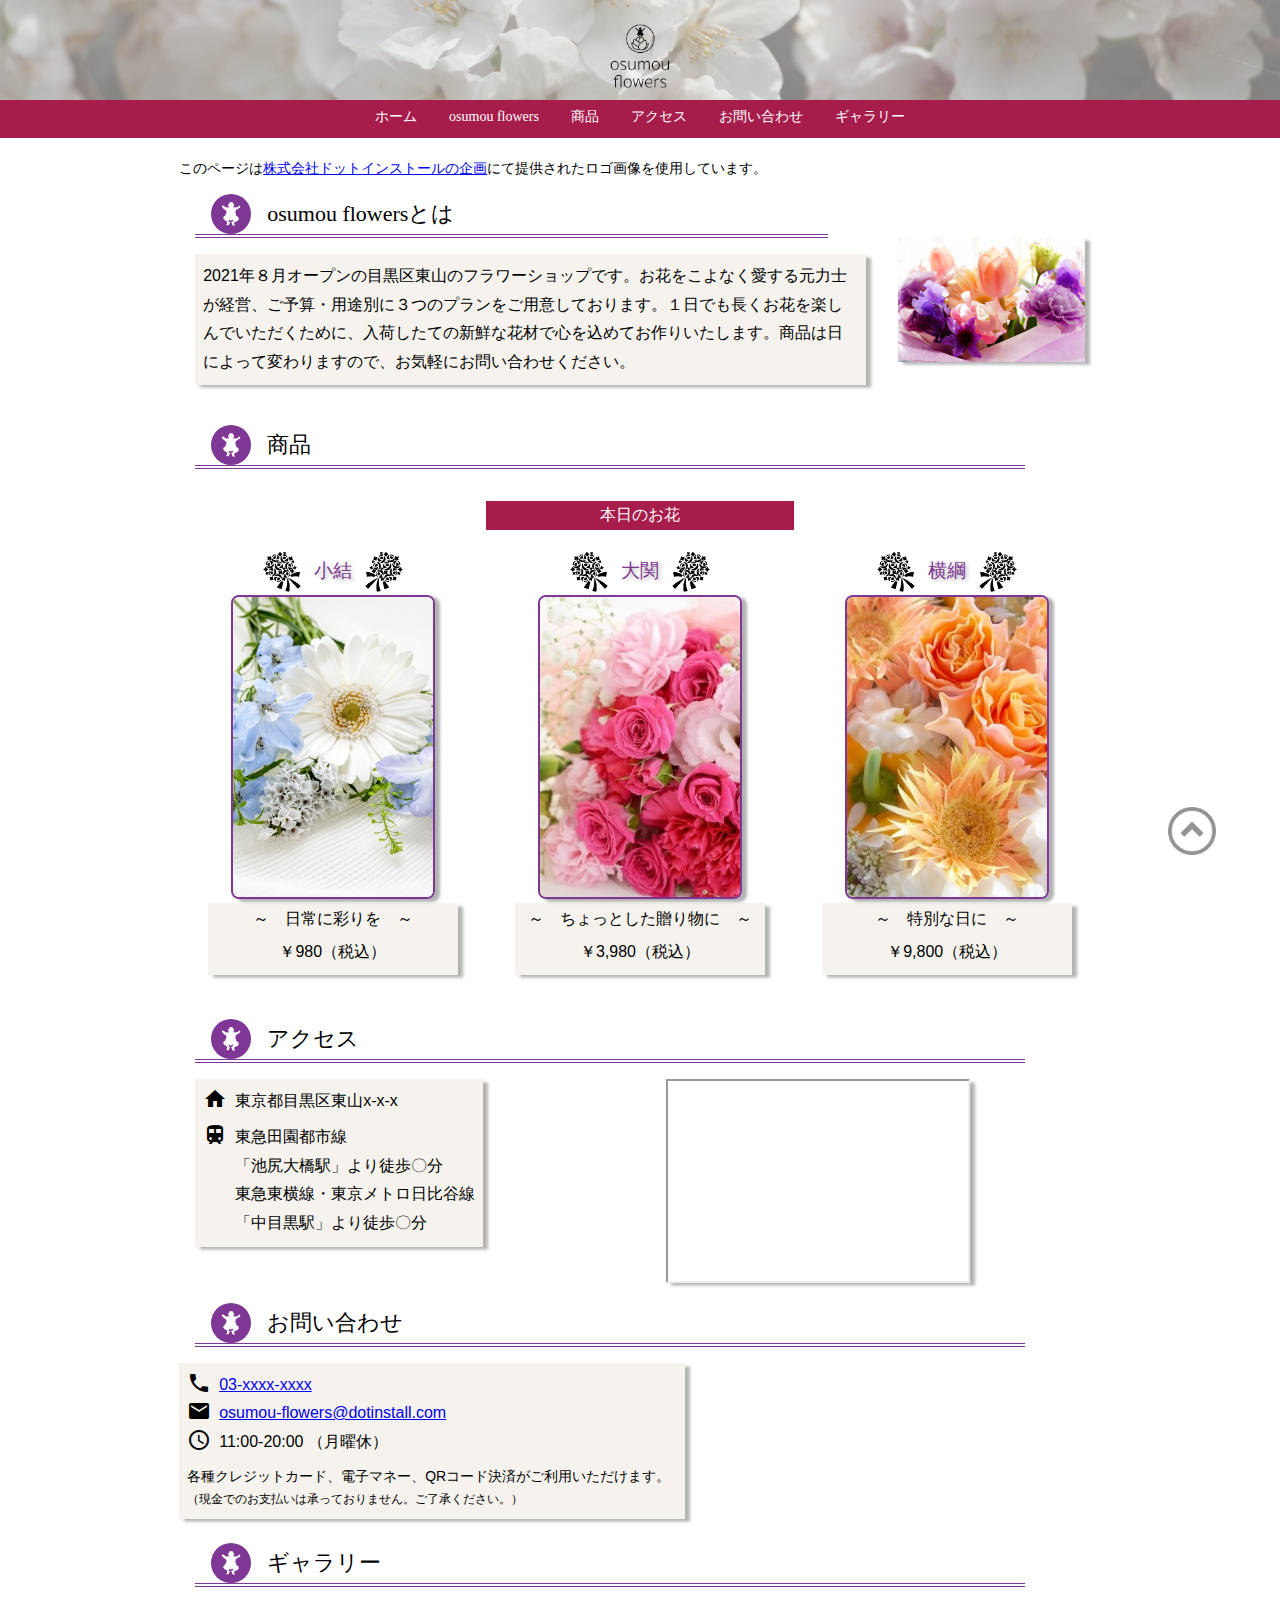
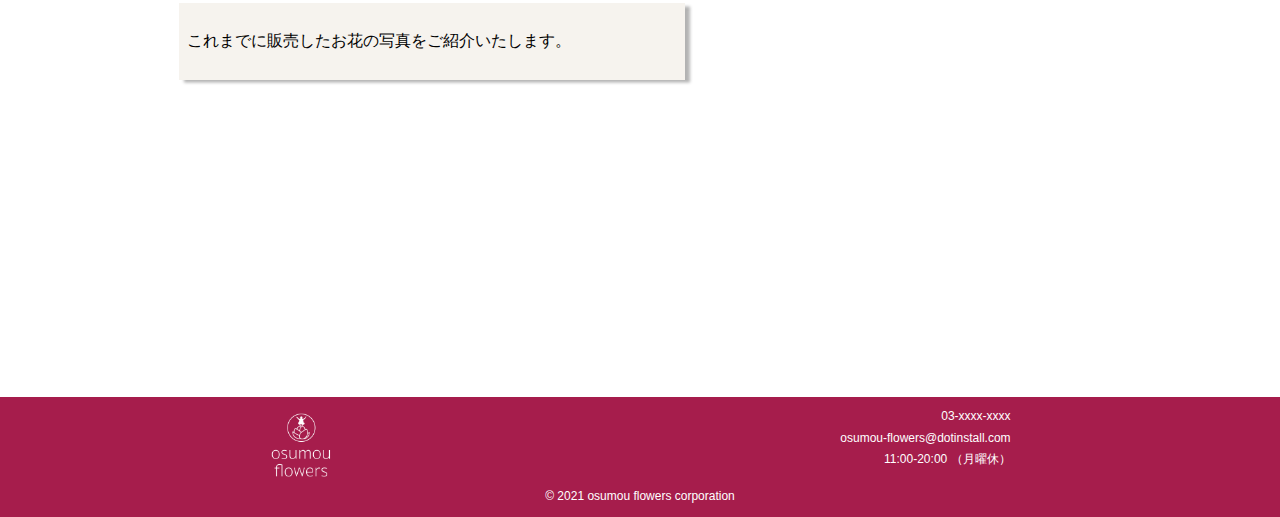
<file: index.html>
<!DOCTYPE html>
<html lang="ja">
 <head>
  <meta charset="utf-8">
  <meta name="viewport" content="width=device-width, initial-scale=1">
  <title>目黒区東山のお花屋さん - osumou flowers</title>
  <link href="https://fonts.googleapis.com/icon?family=Material+Icons" rel="stylesheet">
  <link rel="stylesheet" href="css/styles.css">
  <link rel="icon" href="favicon.ico">
 </head>

 <body>

  <header>
    <div class="bg">
    </div>
    
    <div class="header-contents">

      <div class="header-image">
        <img src="img/logo_black_square.png" alt="ヘッダーロゴ">
      </div>
      
      <div class="sp-menu">  
       <span class="material-icons" id="open">list</span>
      </div>

    </div>

    <div class="pc-menu">
      
      <ul id="nav">
        <li><a href="#">ホーム</a></li>
        <li><a href="#about">osumou flowers</a></li>
        <li><a href="#product">商品</a></li>
        <li><a href="#access">アクセス</a></li>
        <li><a href="#contact">お問い合わせ</a></li>
        <li><a href="gallery/index.html">ギャラリー</a></li>
      </ul>
      
    </div>

  </header>
  
  <div class="overlay">
    <span class="material-icons" id="close">close</span>
    <ul id="nav">
      <li><a href="#">ホーム</a></li>
      <li><a href="#about">osumou flowers</a></li>
      <li><a href="#product">商品</a></li>
      <li><a href="#access">アクセス</a></li>
      <li><a href="#contact">お問い合わせ</a></li>
      <li><a href="gallery/index.html">ギャラリー</a></li>
    </ul>
    
  </div>

<div class="container">

  <main>

    <p>このページは<a href="https://note.com/dotinstall/n/n4fd732126032">株式会社ドットインストールの企画</a>にて提供されたロゴ画像を使用しています。</p>

  <div class="top-wrapper">
    
    <section class id="about">
      <div class="sub-title">
        <img src="img/favicon_white.png" alt="ロゴ">
        <h2>osumou flowersとは</h2>
      </div>
      <p>2021年８月オープンの目黒区東山のフラワーショップです。お花をこよなく愛する元力士が経営、ご予算・用途別に３つのプランをご用意しております。１日でも長くお花を楽しんでいただくために、入荷したての新鮮な花材で心を込めてお作りいたします。商品は日によって変わりますので、お気軽にお問い合わせください。</p>
      
    </section>

    <div class="top-image">
      <img src="img/topimage.jpg">
    </div>

  </div>

   <section class id="product">

    <div class="pc-subtitle">
      <div class="sub-title">
        <img src="img/favicon_white.png" alt="ロゴ">
        <h2>商品</h2>
      </div>
    </div>

    <div class="product-subtitle">
      <p>本日のお花</p>
    </div>
   
    <div class="product-wrapper">
      <div class="introduction">
        <div class="introduction-title">
          <img src="img/bouqueticon.png" alt="花束のアイコン">
          <h3>小結</h3>
          <img src="img/bouqueticon2.png" alt="花束のアイコン">
       </div>
  
         <img src="img/flowers1.jpg" class="animate">
  
        <div class="product-info">
          <p>～&emsp;日常に彩りを&emsp;～</p>
          <p>￥980（税込）
        </div>
      </div>

      <div class="introduction">
        <div class="introduction-title">
          <img src="img/bouqueticon.png" alt="花束のアイコン">
          <h3>大関</h3>
          <img src="img/bouqueticon2.png" alt="花束のアイコン">
       </div>
  
        <img src="img/flowers2.jpg" class="animate">
  
        <div class="product-info">
         <p>～&emsp;ちょっとした贈り物に&emsp;～</p>
         <p>￥3,980（税込）
        </div>
      </div>

      <div class="introduction">
        <div class="introduction-title">
          <img src="img/bouqueticon.png" alt="花束のアイコン">
          <h3>横綱</h3>
          <img src="img/bouqueticon2.png" alt="花束のアイコン">
        </div>
  
        <img src="img/flowers3.jpg" class="animate">
  
        <div class="product-info">
         <p>～&emsp;特別な日に&emsp;～</p>
         <p>￥9,800（税込）
        </div>
      </div>
    </div>
  </section>

  <section class id="access">

    <div class="pc-subtitle">
     <div class="sub-title">
      <img src="img/favicon_white.png" alt="ロゴ">
      <h2>アクセス</h2>
     </div>
    </div>
    
    <div class="access-wrapper">
     <div class="access-info">
      <div class="adress">
        <span class="material-icons">
            home
        </span>
            
        <p>東京都目黒区東山x-x-x</p>
      </div>
        
      <div class="transportation">
       <span class="material-icons">
            train
       </span>
          <p>東急田園都市線<br>「池尻大橋駅」より徒歩〇分<br>東急東横線・東京メトロ日比谷線<br>「中目黒駅」より徒歩〇分</p>
      </div>
  
     </div>
  
      <div class="iframe-wrap">
        <iframe src="https://www.google.com/maps/embed?pb=!1m18!1m12!1m3!1d6484.426449724408!2d139.6862490742785!3d35.647117920808654!2m3!1f0!2f0!3f0!3m2!1i1024!2i768!4f13.1!3m3!1m2!1s0x6018f4ad501810c5%3A0xa6891c9764a2651b!2z44CSMTUzLTAwNDMg5p2x5Lqs6YO955uu6buS5Yy65p2x5bGx!5e0!3m2!1sja!2sjp!4v1629513543456!5m2!1sja!2sjp" 
        <!-- width="600" height="450"  -->
        style="border:0;" allowfullscreen="" loading="lazy"></iframe>
      </div>
    </div>

   </section>

   <section class id="contact">

   <div class="pc-subtitle">
    <div class="sub-title">
      <img src="img/favicon_white.png" alt="ロゴ">
      <h2>お問い合わせ</h2>
    </div>
  </div>
    <div class="contact-info">
      <div class="contact-details">

      
      <div class="telephone">
        <span class="material-icons">
          call
          </span>
        <p><a href="tel:03xxxxxxxx">03-xxxx-xxxx</a></p>
      </div>
  
      <div class="email">
        <span class="material-icons">
          email
        </span>
        <p><a href="mailto:osumou-flowers@dotinstall.com">osumou-flowers@dotinstall.com</a></p>
      </div>

      <div class="business-hour">
        <span class="material-icons">
          schedule
          </span>
        <p>11:00-20:00 （月曜休）</p>
      </div>
      
      <div class="note">
       <p>各種クレジットカード、電子マネー、QRコード決済がご利用いただけます。</p>
       <p>（現金でのお支払いは承っておりません。ご了承ください。）</p>
      </div>
     
     </div>
    </div>
    
  </section>

  <section class id="gallery">

    <div class="pc-subtitle">
     <div class="sub-title">
        <img src="img/favicon_white.png" alt="ロゴ">
        <h2>ギャラリー</h2>
     </div>
    </div>

    <div class="gallery-info">
      <div class="gallery-details">
      <p>これまでに販売したお花の写真をご紹介いたします。</p>
      </div>

    </div>

    <div class="gallery-photo">
      <a href="gallery/index.html"><img src="img/gallery1.jpg" class="animate"></a>
      <a href="gallery/index.html"><img src="img/gallery2.jpg" class="animate"></a>
      <a href="gallery/index.html"><img src="img/gallery3.jpg" class="animate"></a>
    </div>
    
   </section>

   <div class="button">
    <a href="#top"><img src="img/arrowicon.png" alt="矢印のアイコン"></a>
   </div>

 </main>

 <footer>
   <div class="footer-top">
     <div class="footer-image">
        <img src="img/logo_white_square.png" alt="ヘッダーロゴ">
     </div>
  
     <div class="footer-info">
        <p>03-xxxx-xxxx</p>
        <p>osumou-flowers@dotinstall.com</p>
        <p>11:00-20:00 （月曜休）</p>
      </div>
    </div>

    <div class="copyright">
      &copy; 2021 osumou flowers corporation
    </div>
 </footer>
</div>

 <script src="js/main.js"></script>
</body>

</html>
</file>
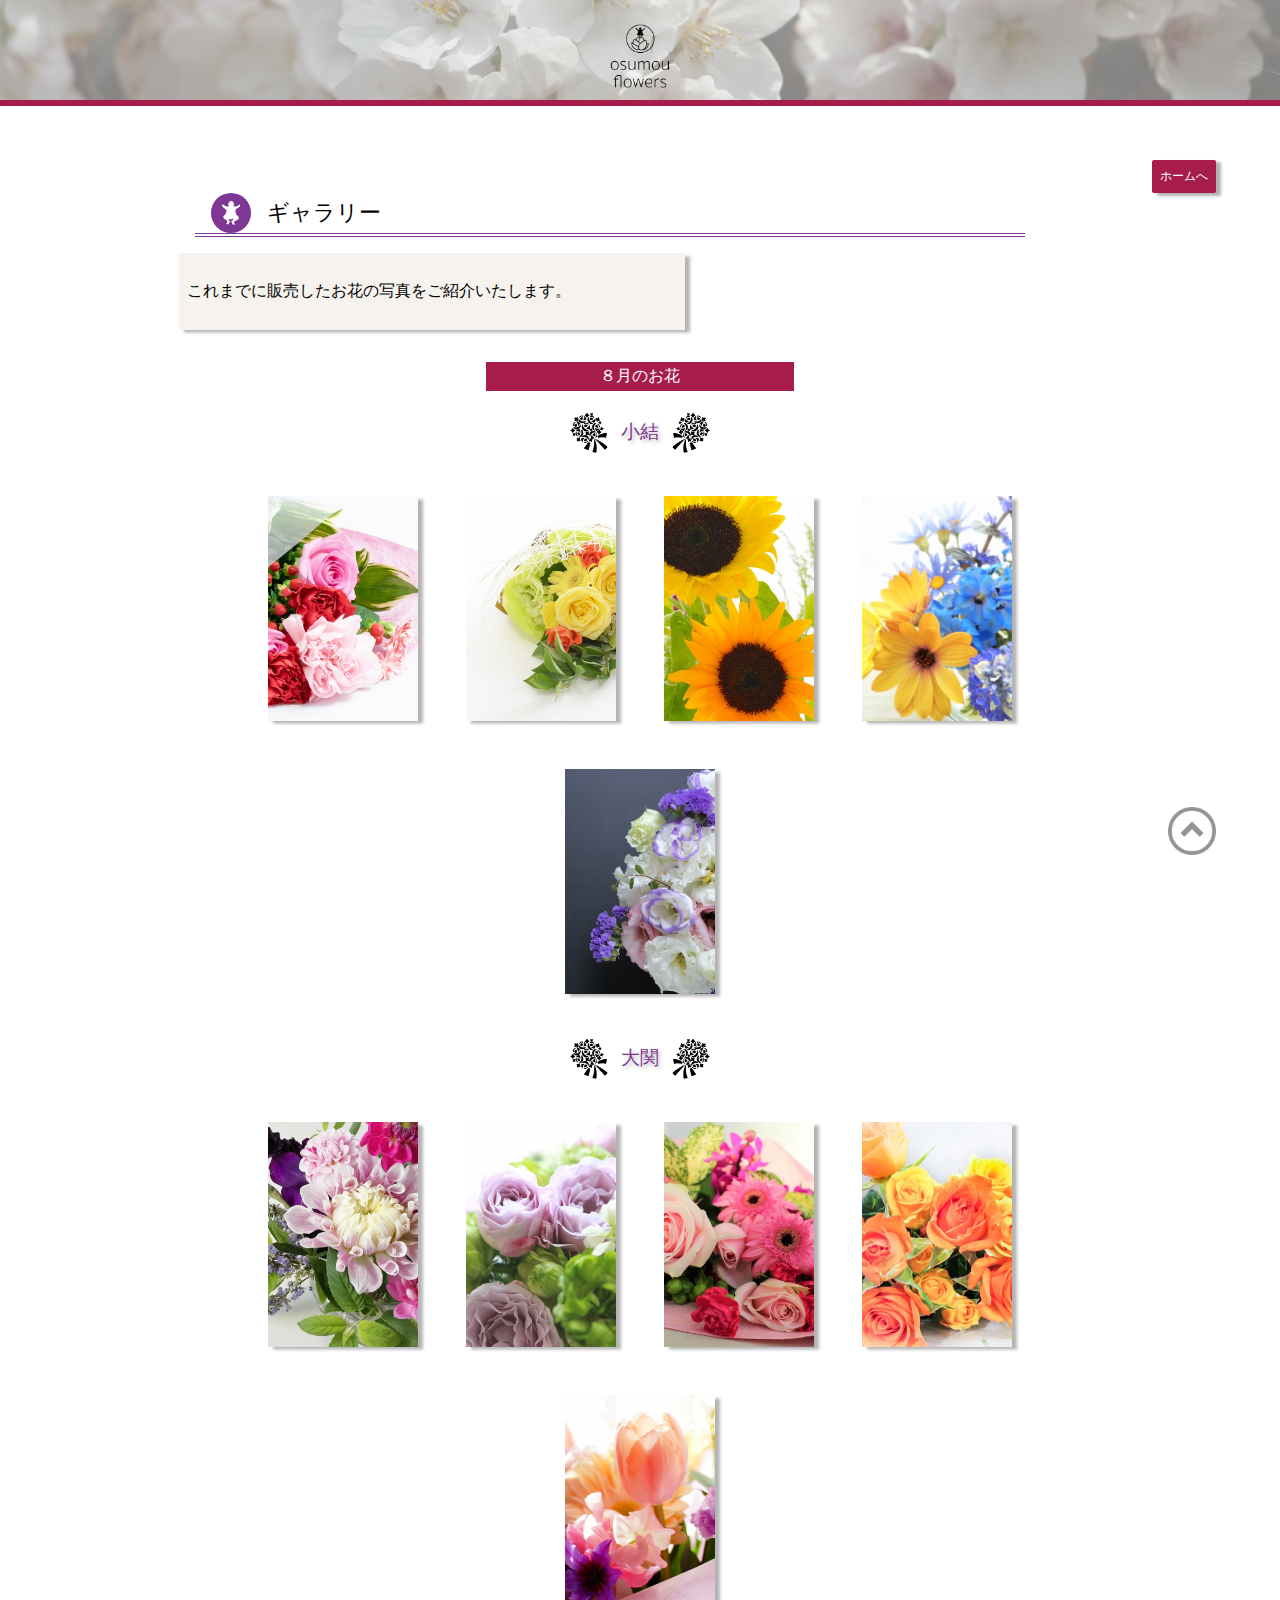
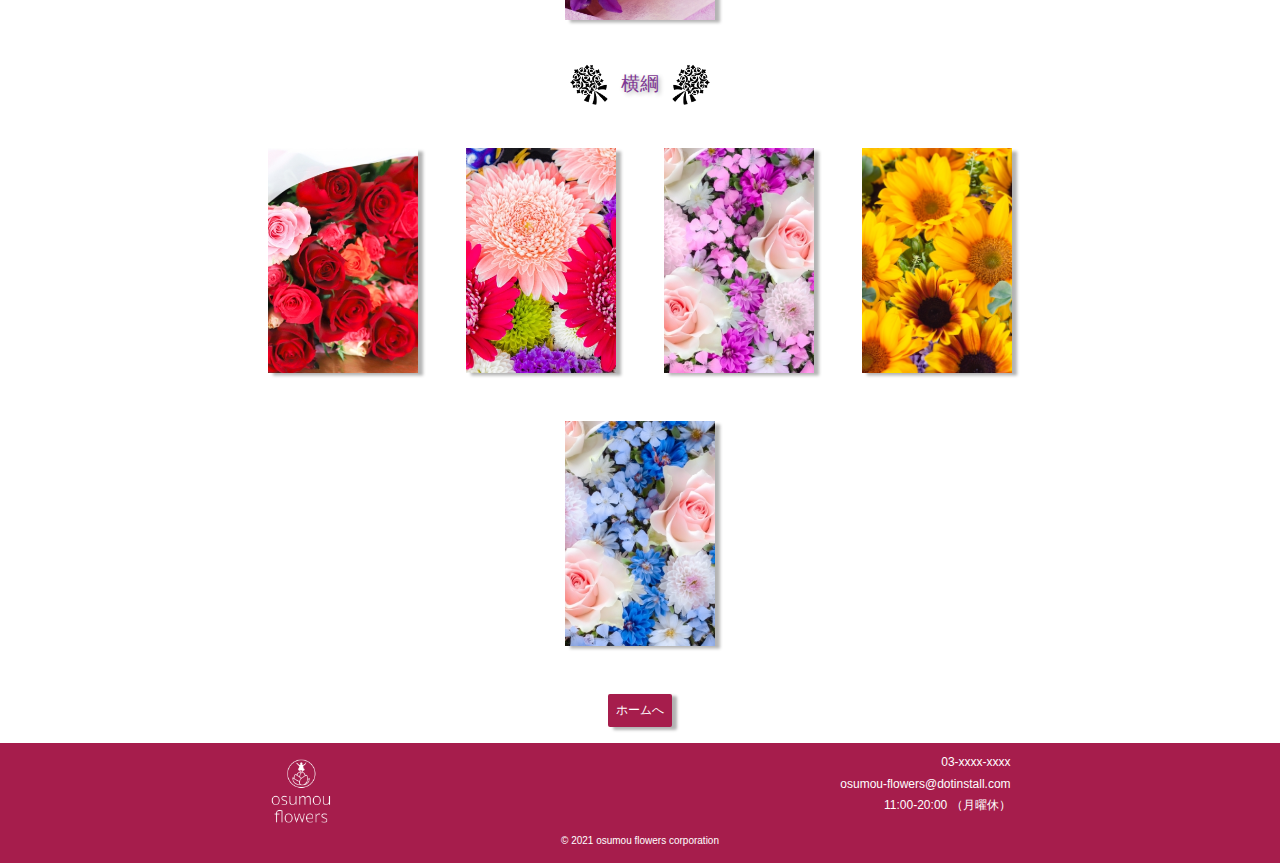
<file: gallery/index.html>
<!DOCTYPE html>
<html lang="ja">
 <head>
  <meta charset="utf-8">
  <meta name="viewport" content="width=device-width, initial-scale=1">
  <title>osumou flowers gallery</title>
  <link href="https://fonts.googleapis.com/icon?family=Material+Icons" rel="stylesheet">
  <link rel="stylesheet" href="css/gallery.styles.css">
  <link rel="icon" href="favicon.ico">
 </head>

 <body>

  <header>
    <div class="bg">
    </div>
    
    <div class="header-contents">
      <div class="header-image">
        <img src="../img/logo_black_square.png" alt="ヘッダーロゴ">
      </div>     
    </div>
  </header>
  
<div class="container">
  <main>
    <div class="topbtn-home">
      <a href="../index.html">ホームへ</a>
    </div>
    
  <section class ="gallery">
    <div class="pc-subtitle">
      <div class="sub-title">
        <img src="../img/favicon_white.png" alt="ロゴ">
        <h2>ギャラリー</h2>
      </div>
    </div>

    <div class="gallery-info">
      <div class="gallery-details">
        <p>これまでに販売したお花の写真をご紹介いたします。</p>
      </div>
  
    </div>
  

    <div class="gallery-subtitle">
        <p>８月のお花</p>
    </div>

    <div class="introduction-title">
      <img src="../img/bouqueticon.png" alt="花束のアイコン">
      <h3>小結</h3>
      <img src="../img/bouqueticon2.png" alt="花束のアイコン">
    </div>

    <div class="gallery-photo">
      <img src="../img/gallery1.jpg">
      <img src="../img/flowers1-2.jpg">
      <img src="../img/flowers1-3.jpg">
      <img src="../img/flowers1-4.jpg">
      <img src="../img/flowers1-5.jpg">

    </div>


   <div class="introduction-title">
      <img src="../img/bouqueticon.png" alt="花束のアイコン">
      <h3>大関</h3>
      <img src="../img/bouqueticon2.png" alt="花束のアイコン">
    </div>

    <div class="gallery-photo">
      <img src="../img/gallery2.jpg">
      <img src="../img/flowers2-2.jpg">
      <img src="../img/flowers2-3.jpg">
      <img src="../img/flowers2-4.jpg">
      <img src="../img/topimage.jpg">
    </div>


    <div class="introduction-title">
      <img src="../img/bouqueticon.png" alt="花束のアイコン">
      <h3>横綱</h3>
      <img src="../img/bouqueticon2.png" alt="花束のアイコン">
    </div>

    <div class="gallery-photo">
      <img src="../img/gallery3.jpg">
      <img src="../img/flowers3-2.jpg">
      <img src="../img/flowers3-3.jpg">
      <img src="../img/flowers3-4.jpg">
      <img src="../img/flowers3-5.jpg">
    </div>
      
  </section>
     
     <div class="btn-home">
       <a href="../index.html">ホームへ</a>
     </div>

     <div class="button">
      <a href="#top"><img src="../img/arrowicon.png" alt="矢印のアイコン"></a>
     </div>

 </main>

 <footer>
    <div class="footer-top">
      <div class="footer-image">
        <img src="../img/logo_white_square.png" alt="ヘッダーロゴ">
      </div>
  
      <div class="footer-info">
        <p>03-xxxx-xxxx</p>
        <p>osumou-flowers@dotinstall.com</p>
        <p>11:00-20:00 （月曜休）</p>
      </div>
    </div>

    <div class="copyright">
      &copy; 2021 osumou flowers corporation
     </div>
 </footer>
</div>

<scrit> </scrit>
</body>
</html>
</file>
<file: css/styles.css>
html {
  scroll-behavior: smooth;
 }

body {
  margin:0;
  font-family: Verdana, 'Arial Black', メイリオ, sans-serif;

 }

 /* ヘッダー */
 header{
  width:100%;
  height:100px;
  border-bottom: 6px solid rgb(166,29,76);
 }

 /* ヘッダー背景 */
 .bg{
  width:100%;
  height:100px;
  background-image: url("../img/cherryblossoms.jpg");
  background-size:cover;
  background-repeat: no-repeat;
  background-position: 50% 50%;
  opacity:0.5;

}

 .header-contents{
   display:flex;
   align-items: center;
   justify-content: space-around;
   width:100%;
   height: 100px;
   position:absolute;
   top:0;
   left:0;
 }

 .header-image img{
   width:64px;
   height:64px;
   margin-top: 16px;    
  }

  .sp-menu #open{
    font-size: 32px;
    cursor:pointer;
  }

  .sp-menu #open.hide{
    display:none;
  }

  .overlay{
    position:fixed;
    top:0;
    bottom:0;
    right:0;
    left:0;
    background: rgba(255,255,255,0.95);
    z-index: 11;
    text-align: center;
    padding:64px;
    opacity:0;
    pointer-events: none;
    transition:opacity .6s;
  }

  .overlay.show {
    opacity:1;
    pointer-events: auto;
  }

  .overlay #close{
    position:absolute;
    top:16px;
    right:16px;
    margin-right:24px;
    font-size: 32px;
    cursor:pointer;
  }

  .overlay ul{
    list-style-type: none;
    margin:0;
    padding:0;
  }

  .overlay li{
    margin-top:24px;
    text-align:left;
    opacity:0;
    transform:translateY(16px);
    transition:opacity .3s, transform .3s;
  }

  .overlay li a{
    color:rgb(166,29,76);
  }

  .overlay.show li{
    opacity:1;
    transform:none;
  }

  .overlay.show li:nth-child(1){
    transition-delay: .1s;
  }
  .overlay.show li:nth-child(2){
    transition-delay: .2s;
  }
  .overlay.show li:nth-child(3){
    transition-delay: .3s;
  }
  .overlay.show li:nth-child(4){
    transition-delay: .4s;
  }
  .overlay.show li:nth-child(5){
    transition-delay: .5s;
  }
  .overlay.show li:nth-child(6){
    transition-delay: .6s;
  }

  .pc-menu{
    display:none;
  }

/* メイン */

  main > p{
    width:72%;
    margin:0 auto;
    font-size:14px;
  }

  .container{
    position: absolute;
    top: 160px;
    left:0;
  }

  .top-image{
    display:none;
  }

  #about{
    margin-top:16px;
    margin-bottom:24px;
  }

  #about p{
    margin:16px;
    font-size:16px;
    text-align: left;
    line-height: 1.79;
    background-color: #F6F3EE;
    box-shadow: 5px 2.5px 3px rgba(0, 0, 0, 0.3);
    padding:8px;
  }

  #product{
    margin-bottom:24px;
  }

  .product-subtitle{
   text-align: center;
   width:24%;
   height:30px;
   margin:0 auto;
  
  }

  .product-subtitle p{
    margin-top:32px;
    margin-bottom: 32px;
    font-size:16px;
    padding:4px;
    color:white;
    font-weight: normal;
    background-color: rgb(166,29,76);  
  }

  .sub-title{
    display:flex;
    align-items: center;
    width:90%;
    border-bottom: double 4px rgb(126,55,148);
    margin-left: 16px;
    margin-right: 16px;
    
  }

  .sub-title img{
    width:24x;
    height:24px;
    margin-left:16px;
    padding:8px;
    border-radius: 50%;
    background-color: rgb(126,55,148);
  }

  .sub-title h2{
    margin:0;
    margin-left:16px;
    font-weight:normal;
    font-family:Sukhumvit Setmac;
    font-size: 22px;
  }

  .introduction{
    text-align: center;
    margin-bottom:20px;
    margin-top:16px;
    }

  .introduction-title{
    display:flex;
    justify-content: center;
    align-items: center;
    
  }

  .introduction-title img{
    width:48px;
    height:48px;
  }

  .introduction-title span{
    color:rgb(126,55,148);
  }

  .introduction h3{
    font-weight: normal;
    margin:0;
    padding:0 8px;
    color:rgb(126,55,148);
    text-shadow:2px 2px 4px rgba(0, 0, 0, 0.3);
  }

  .introduction > img{
    width:200px;
    height:300px;
    object-fit: cover;
    border:2px solid rgb(126,55,148);
    border-radius: 8px;
    box-shadow: 5px 2.5px 3px rgba(0, 0, 0, 0.3);
  }

  .product-info{
    width:250px;
    height:72px;
    background-color: #F6F3EE;
    margin:0 auto;
    box-shadow: 5px 2.5px 3px rgba(0, 0, 0, 0.3);
  }

  .product-info p{
    margin:0;
    padding:6px;
    font-size: 16px;
  }
 
#access{
  margin-bottom:24px;
}

.access-info{
  margin:16px;
  font-size:16px;
  text-align: left;
  line-height: 1.79;
  background-color: #F6F3EE;
  padding:8px;
  box-shadow: 5px 2.5px 3px rgba(0, 0, 0, 0.3);
}

.adress{
  display:flex;
}


.adress p{
  margin:0;
  padding-left:8px;
}

.transportation{
  display:flex;
  padding-top:8px;
}

.transportation p{
  margin:0;
  padding-left:8px;
}

.iframe-wrap{
  position:relative;
  width:85%;
  padding-top: 75%;
  margin:0 auto;
}

.iframe-wrap iframe{
  position:absolute;
  top:0;
  left:0;
  width:100%;
  height:100%;
  box-shadow: 5px 2.5px 3px rgba(0, 0, 0, 0.3);
}

#contact{
  margin-bottom:24px;
  margin-top:24px;
}

.contact-info{
  margin:16px;
  font-size:16px;
  text-align: left;
  line-height: 1.79;
 }

.contact-details{
  background-color: #F6F3EE;
  padding:8px;
  box-shadow: 5px 2.5px 3px rgba(0, 0, 0, 0.3);
}

.telephone{
  display:flex;
}


.telephone p{
  margin:0;
  padding-left:8px;
}

.email{
  display:flex;
}


.email p{
  margin:0;
  padding-left:8px;
}

.business-hour{
  display:flex;
}


.business-hour p{
  margin:0;
  padding-left:8px;
}

.note p:nth-child(1){
  font-size: 14px;
  margin:0;
  padding-top:8px;
}

.note p:nth-child(2){
  font-size: 12px;
  margin:0;
}

#gallery{
  margin-bottom:24px;
}

.gallery-details{
  background-color: #F6F3EE;
  padding:8px;
  box-shadow: 5px 2.5px 3px rgba(0, 0, 0, 0.3);
}

.gallery-info{
  margin:16px;
  font-size:16px;
  text-align: left;
  line-height: 1.79;
 }
 
.gallery-photo{
  text-align: center;
}

.gallery-photo img{
  width:80px;
  height:120px;
  object-fit: cover;
  margin:16px 8px 32px 8px;
  box-shadow: 10px 5px 3px rgba(0, 0, 0, 0.3);
  transition:.3s;
}

.gallery-photo img:hover{
  opacity:0.7;
}

.gallery-photo img:active {
  box-shadow: none;
  position:relative;
  left:10px;
  top:5px;
}

.button img{
  width:48px;
  height:48px;
  margin-left:90%;
  margin-top:16px;
  position:fixed;
  right:5%;
  bottom:5%;
  transition:1s;
  opacity:0.6;
}

.button img:hover{
  opacity:1;
}

/* フッター */

footer{
  width:100%;
  height:120px;
  background-color: rgb(166,29,76);
  
}

.footer-top{
  display:flex;
  justify-content: space-between;
  align-items: center;
}

.footer-image img{
  width:64px;
  height:64px;
  margin-top: 16px; 
  margin-left:16px;   
 }

 .footer-info{
   text-align: end;
   margin-right:16px;
 }

 .footer-info p{
   margin:0;
   color:white;
   font-size:12px;
   line-height: 1.79;
 }

 .copyright{
  margin:0 auto;
  text-align: center;
  font-weight: normal;
  margin-top: 8px;
  font-size: 12px;
  color:white;
 }

 /* アニメーション */
 .animate{
   opacity:0;
   transform:translateY(20px);
   transition:opacity .3s, transform .3s;
 }

 .animate.appear{
   opacity:1;
   transform:none;
 }

/* レスポンシブ（大きい画面） */
@media (min-width: 600px) {
   .pc-menu{
    display:block;
   }

  .pc-menu ul{
    display:flex;
    justify-content: center;
    list-style-type: none;
    font-size:14px;
    width:100%;
    height:37.6px;
    margin:0;
    padding:0;
    background-color:rgb(166,29,76);
  }

  .pc-menu li{
    text-align: center;
    padding-top: 8px;
    display:inline-block;
   }

  .pc-menu li a{
    font-family:Sukhumvit Setmac;
    text-decoration: none;
    background-color:rgb(166,29,76);
    color:white;
    padding:8px 16px;
    }

    .pc-menu li a:hover{
      background-color:rgb(188,86,121);
    }

    .sp-menu{
      display:none;
    }

    .top-wrapper{
      display:flex;
      align-items: center;
      justify-content: space-around;
      width:72%;
      margin:0 auto;
    }
    
    .top-image{
      display:block;
    }

    .top-image img{
      width:187px;
      height:125px;
      object-fit: cover;
      margin:16px;
      /* box-shadow: 10px 5px 3px rgba(0, 0, 0, 0.3); */
      box-shadow: 5px 2.5px 3px rgba(0, 0, 0, 0.3);
      transition:.3s;
    }

    .product-wrapper{
      display:flex;
      justify-content: space-around;
      width:72%;
      margin:0 auto;
    }

    .pc-subtitle{
      width:72%;
      margin:0 auto;

    }

    .access-wrapper{
      display:flex;
      width:72%;
      margin:0 auto;
      justify-content: center;
      margin-bottom: 40px;
    }

    .access-info, transportation{
      margin-top:16px;
      margin-bottom: 16px;
    }

    .iframe-wrap{
      padding:0;
      width:300px;
      height:200px;
    }

    .iframe-wrap iframe{
      width:300px;
      height:200px;
      margin:16px;
    }

    
    .contact-info{
      width:72%;
      margin:0 auto;
      margin-top:16px;
    }

    .contact-details{
      width:490px; 
    }

    .gallery-info{
      width:72%;
      margin:0 auto;
      margin-top:16px;
    }

    .gallery-details{
      width:490px;
    }

    .gallery-photo img{
      width:150px;
      height:225px;
      object-fit: cover;
      margin:32px;
    }

    .footer-top{
      justify-content: space-around;
    }
}
</file>
<file: gallery/css/gallery.styles.css>
html {
  scroll-behavior: smooth;
 }

body {
  margin:0;
  font-family: Verdana, 'Arial Black', メイリオ, sans-serif;
 }

 /* ヘッダー */
 header{
  width:100%;
  height:100px;
  border-bottom: 6px solid rgb(166,29,76);
 }

 /* ヘッダー背景 */
 .bg{
  width:100%;
  height:100px;
  background-image: url("../../img/cherryblossoms.jpg");
  background-size:cover;
  background-repeat: no-repeat;
  background-position: 50% 50%;
  opacity:0.5;
}

 .header-contents{
   display:flex;
   align-items: center;
   justify-content: space-around;
   width:100%;
   height: 100px;
   position:absolute;
   top:0;
   left:0;
 }

 .header-image img{
   width:64px;
   height:64px;
   margin-top: 16px;   
  }

  /* メイン */
  .container{
    position: absolute;
    top: 160px;
    left:0;
    width:100%;
    height:fit-content;
  }

  .topbtn-home{
    margin-bottom:0px;
   }
  
   .topbtn-home a{
    display:block;
    text-decoration: none;
    background-color:rgb(166,29,76);
    color:white;
    font-size:12px;
    padding: 8px;
    text-align: center;
    width: 48px;
    border-radius: 2px;
    margin-left:auto;
    margin-right:5%;
    transition:.3s;
    box-shadow: 5px 2.5px 3px rgba(0, 0, 0, 0.3);
   }
  
   .topbtn-home a:hover{
    background-color:rgb(188,86,121);
    opacity:0.7;
  }
  
  .topbtn-home a:active {
    box-shadow: none;
    position:relative;
    left:10px;
    top:5px;
  }
  
  .sub-title{
    display:flex;
    align-items: center;
    width:90%;
    border-bottom: double 4px rgb(126,55,148);
    margin-left: 16px;
    margin-right: 16px;  
  }

  .sub-title img{
    width:24x;
    height:24px;
    margin-left:16px;
    padding:8px;
    border-radius: 50%;
    background-color: rgb(126,55,148);
  }

  .sub-title h2{
    margin:0;
    margin-left:16px;
    font-weight:normal;
    font-family:Sukhumvit Setmac;
    font-size: 22px;
   }

  .gallery{
    margin-bottom:24px;
  }
  
  .gallery-details{
    background-color: #F6F3EE;
    padding:8px;
    box-shadow: 5px 2.5px 3px rgba(0, 0, 0, 0.3);
  }
  
  .gallery-info{
    margin:16px;
    font-size:16px;
    text-align: left;
    line-height: 1.79;
  }

  .gallery-subtitle{
    text-align: center;
    width:24%;
    height:30px;
    margin:0 auto;
   }
 
   .gallery-subtitle p{
     margin-top:16px;
     font-size:16px;
     padding:4px;
     color:white;
     font-weight: normal;
     background-color: rgb(166,29,76);
     margin-top:32px;
    margin-bottom: 32px;
   }

  .introduction-title{
    display:flex;
    justify-content: center;
    align-items: center;
    margin-top:16px;
  }

  .introduction-title img{
    width:48px;
    height:48px;
  }

  .introduction-title span{
    color:rgb(126,55,148);
  }

  .introduction-title h3{
    font-weight: normal;
    margin:0;
    padding:0 8px;
    color:rgb(126,55,148);
    text-shadow:2px 2px 4px rgba(0, 0, 0, 0.3);
  }
   
  .gallery-photo{
    display:flex;
    flex-wrap:wrap;
    justify-content: center;
  }
  
  .gallery-photo img{
    width:80px;
    height:120px;
    object-fit: cover;
    margin:16px 8px 32px 8px;
    box-shadow: 5px 2.5px 3px rgba(0, 0, 0, 0.3);
    transition:.3s;
  }

 .btn-home{
  margin-bottom:16px;
 }

 .btn-home a{
   display:block;
   text-decoration: none;
   background-color:rgb(166,29,76);
   color:white;
   font-size:12px;
   padding: 8px;
   text-align: center;
   width: 48px;
   border-radius: 2px;
   margin:0 auto;
   transition:.3s;
   box-shadow: 5px 2.5px 3px rgba(0, 0, 0, 0.3);
 }

 .btn-home a:hover{
  background-color:rgb(188,86,121);
  opacity:0.7;
}

.btn-home a:active {
  box-shadow: none;
  position:relative;
  left:10px;
  top:5px;
}

.button img{
  width:48px;
  height:48px;
  margin-left:90%;
  margin-top:16px;
  position:fixed;
  right:5%;
  bottom:5%;
  transition:1s;
  opacity:0.6;
}

.button img:hover{
  opacity:1;
}

/* フッター */
  footer{
    width:100%;
    height:120px;
    background-color: rgb(166,29,76);    
  }
  
  .footer-top{
    display:flex;
    justify-content: space-between;
    align-items: center;
  }
  
  .footer-image img{
    width:64px;
    height:64px;
    margin-top: 16px; 
    margin-left:16px;   
   }
  
   .footer-info{
     text-align: end;
     margin-right:16px;
   }
  
   .footer-info p{
     margin:0;
     color:white;
     font-size:12px;
     line-height: 1.79;
   }
  
   .copyright{
    margin:0 auto;
    text-align: center;
    font-weight: normal;
    margin-top: 8px;
    font-size: 10px;
    color:white;
   }
 
  /* レスポンシブ（大きい画面） */
@media (min-width: 600px) {
  
   .pc-subtitle{
    width:72%;
    margin:0 auto;
  }

  .gallery-info{
    width:72%;
    margin:0 auto;
    margin-top:16px;
  }

  .gallery-details{
    width:490px;
  }

  .gallery-photo{
    width:72%;
    margin:0 auto;
    margin-top:16px;
  }

  .gallery-photo img{
    width:150px;
    height:225px;
    object-fit: cover;
    margin:24px;
  }

   /* レスポンシブ　フッター */
   footer{
     width:100%;
   }

   .footer-top{
    justify-content: space-around;
  }
  
}
</file>
